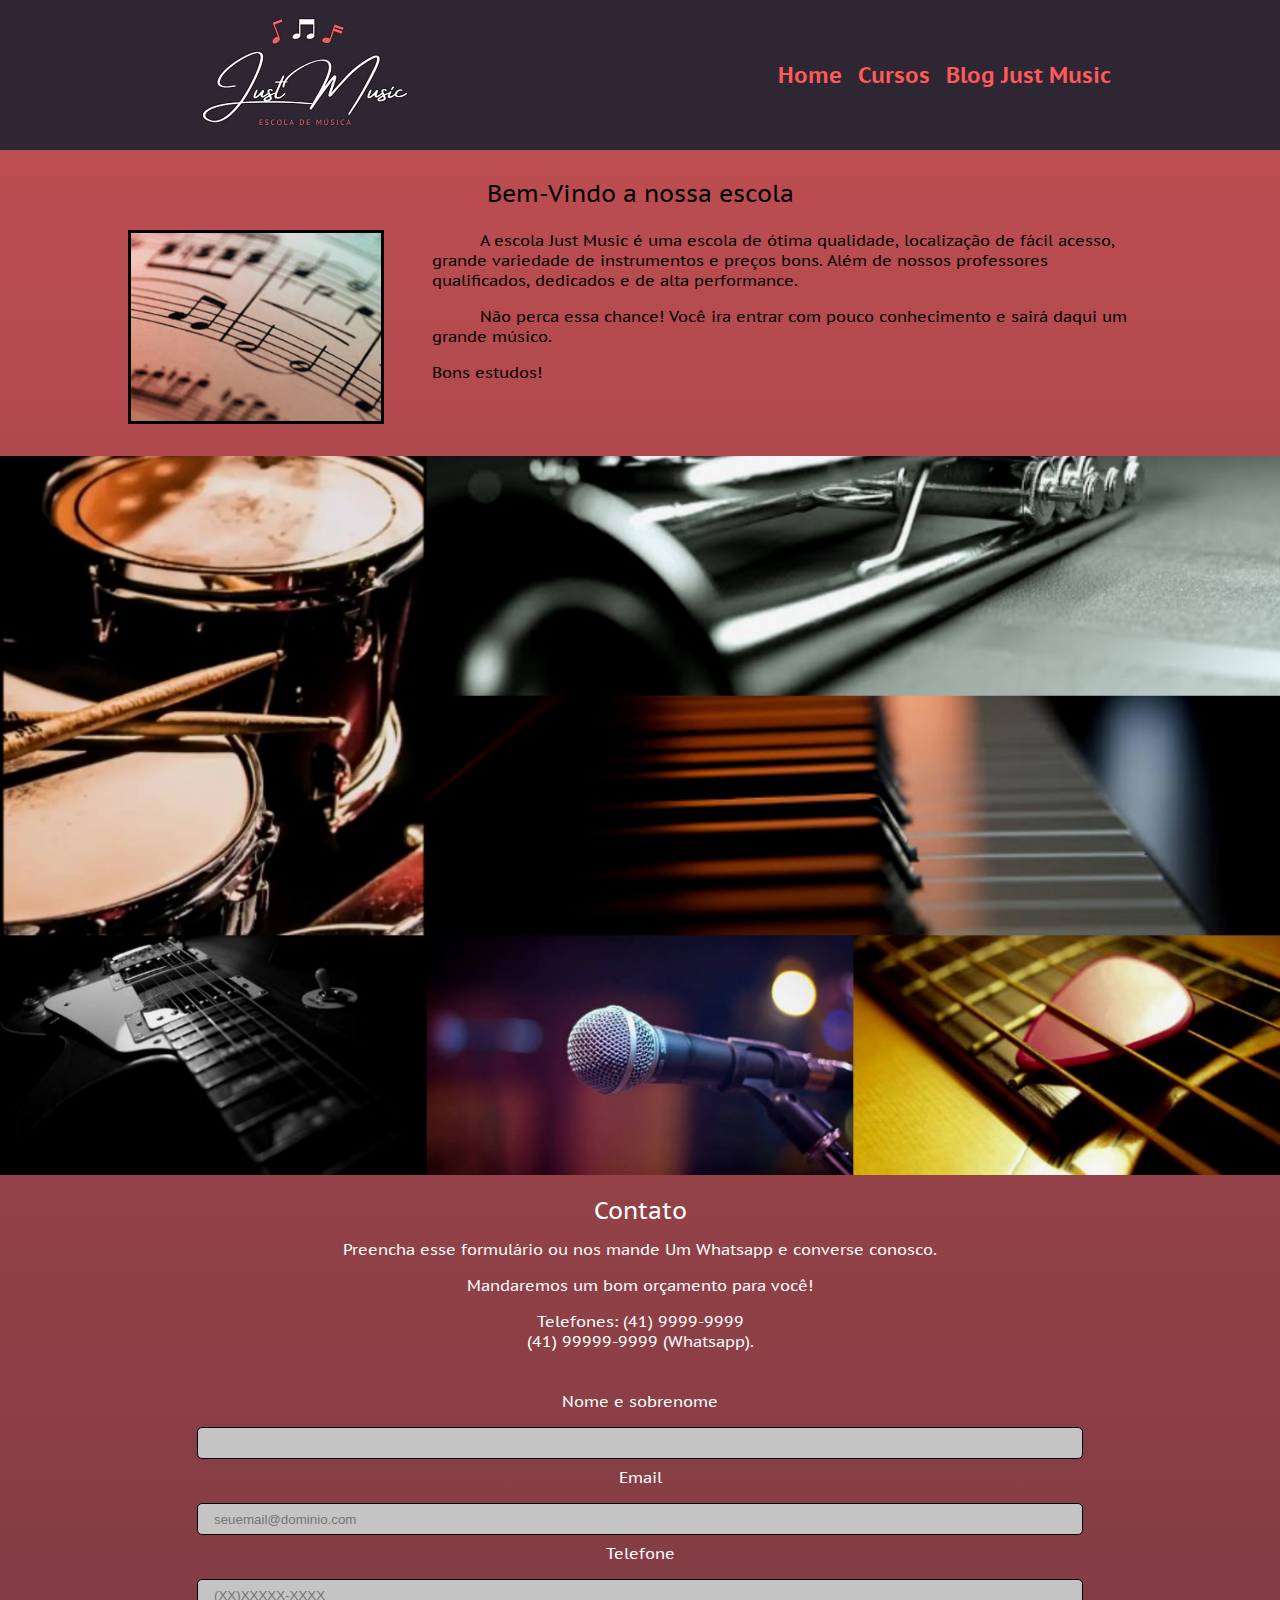
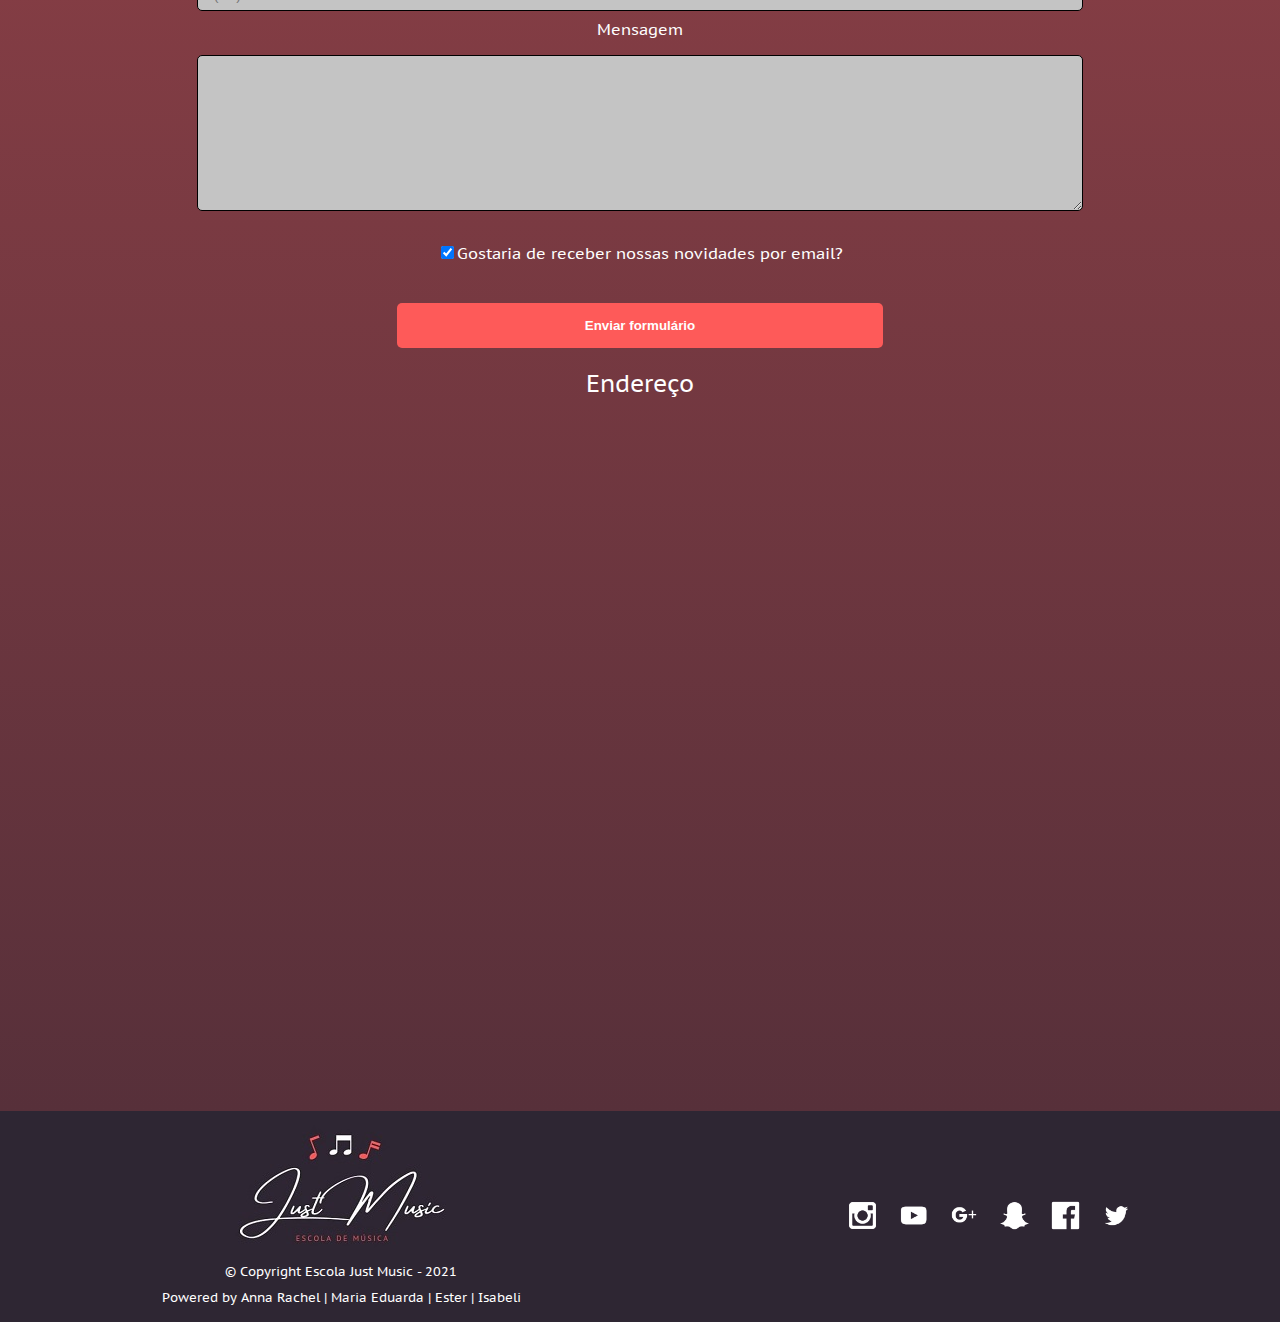
<file: index.html>
<!DOCTYPE html>
<html lang="pt-br">

    <head>

        <meta charset="UTF-8">
        <meta name="viewport" content="width=device-width initial-scale=1.0">
        <title>Just Music</title>
        <link rel="stylesheet" href="reset.css">
        <link rel="stylesheet" href="style.css">
        <link rel="preconnect" href="https://fonts.googleapis.com">
        <link rel="preconnect" href="https://fonts.gstatic.com" crossorigin>
        <link href="https://fonts.googleapis.com/css2?family=PT+Sans+Caption:wght@400;700&display=swap" rel="stylesheet">

    </head>

    <body>
        <header class="cabecalho">
            <a href="index.html"><h1><img src="Logo_2.jpeg" alt="Logo da Just Music" class="cabecalho_logo"></h1></a>
            <nav class="cabecalho__navegacao">
                <ul class="cabecalho__navegacao__lista">
                    <a href="index.html" class="cabecalho__navegacao__link">
                        <li>Home</li>
                    </a>
                    <a href="cursos.html" class="cabecalho__navegacao__link">
                        <li>Cursos</li>
                    </a>
                    <a href="blog.html" class="cabecalho__navegacao__link">
                        <li>Blog Just Music</li>
                    </a>
                </ul>
            </nav>
        </header>
        <main class="corpo">
            <section class="apresentacao">
                <div class="apresentacao__escrita">
                    <h2 class="apresentacao__titulo">Bem-Vindo a nossa escola</h2>
                    <img src="partitura.jpg" alt="Partitura" class="apresentacao__partitura">
                    <p class="apresentacao__texto identacao">A escola Just Music é uma escola de ótima qualidade, localização de fácil acesso, grande variedade de instrumentos e preços bons. Além de nossos professores qualificados, dedicados e de alta performance.</p>
                    <p class="apresentacao__texto identacao">Não perca essa chance! Você ira entrar com pouco conhecimento e sairá daqui um grande músico.</p>
                    <p class="apresentacao__texto">Bons estudos!</p>
                </div>
                <img src="banner.jpeg" alt="Nossos cursos" class="apresentacao__banner">
            </section>
            <section class="contato">
                <h2 class="contato__titulo">Contato</h2>
                <aderess>
                    <p class="contato__texto">Preencha esse formulário ou nos mande Um Whatsapp e converse conosco.</p>
                    <p class="contato__texto">Mandaremos um bom orçamento para você!</p>
                    <p class="contato__texto">Telefones: (41) 9999-9999<br>(41) 99999-9999 (Whatsapp).</p>
                </aderess>
            </section>
            <section class="formulario">
                <label for="nomesobrenome" class="formulario__texto">Nome e sobrenome</label>
                <input type="text" id="nomesobrenome" class="formulario__input formulario__input-padrao" required>

                <label for="email" class="formulario__texto">Email</label>
                <input type="email" id="email" class="formulario__input formulario__input-padrao" required placeholder="seuemail@dominio.com">

                <label for="telefone" class="formulario__texto">Telefone</label>
                <input type="tel" id="telefone" class="formulario__input formulario__input-padrao" required placeholder="(XX)XXXXX-XXXX">

                <label for="mensagem" class="formulario__texto">Mensagem</label>
                <textarea cols="70" rows="10" id="mensagem" class="formulario__input"></textarea required>

                <label class="checkbox formulario__texto"><input type="checkbox" checked>Gostaria de receber nossas novidades por email?</label>

                <input type="submit" value="Enviar formulário" class="formulario__botao">
            </section>  
            <section class="endereco">
                <h2 class="endereco__titulo">Endereço</h2>
                <iframe src="https://www.google.com/maps/embed?pb=!1m18!1m12!1m3!1d14412.78292812552!2d-49.275945640490754!3d-25.431718956116793!2m3!1f0!2f0!3f0!3m2!1i1024!2i768!4f13.1!3m3!1m2!1s0x94dce41476b2bc55%3A0x9e583478722cb1de!2sPasseio%20P%C3%BAblico!5e0!3m2!1spt-BR!2sbr!4v1625752431524!5m2!1spt-BR!2sbr" frameborder="0" style="border:0; width: 90vw; height: 75vh;" allowfullscreen="" class="endereco__mapa"></iframe>
            </section>
        </main>
        <footer class="rodape">
            <div class="rodape__logo-copy">
                <a href="index.html"><img src="Logo_2.jpeg" alt="Logo da Just Music" class="rodape__logo"></a>
                <p class="rodape__texto">© Copyright Escola Just Music - 2021</p>
                <p class="rodape__texto">Powered by Anna Rachel | Maria Eduarda | Ester | Isabeli</p>
            </div>

            <div class="rodape__social">
                <img src="instagram.png" alt="Link do nosso Instagram" class="rodape__social__rede">
                <img src="youtube.png" alt="Link do nosso Youtube" class="rodape__social__rede">
                <img src="plus.png" alt="Link do nosso Google Plus" class="rodape__social__rede">
                <img src="snap.png" alt="Link do nosso SnapChat" class="rodape__social__rede">
                <img src="facebook.png" alt="Link do nosso Facebook" class="rodape__social__rede">
                <img src="twitter.png" alt="Link do nosso Twitter" class="rodape__social__rede">
            </div>
        </footer>
    </body>
</file>
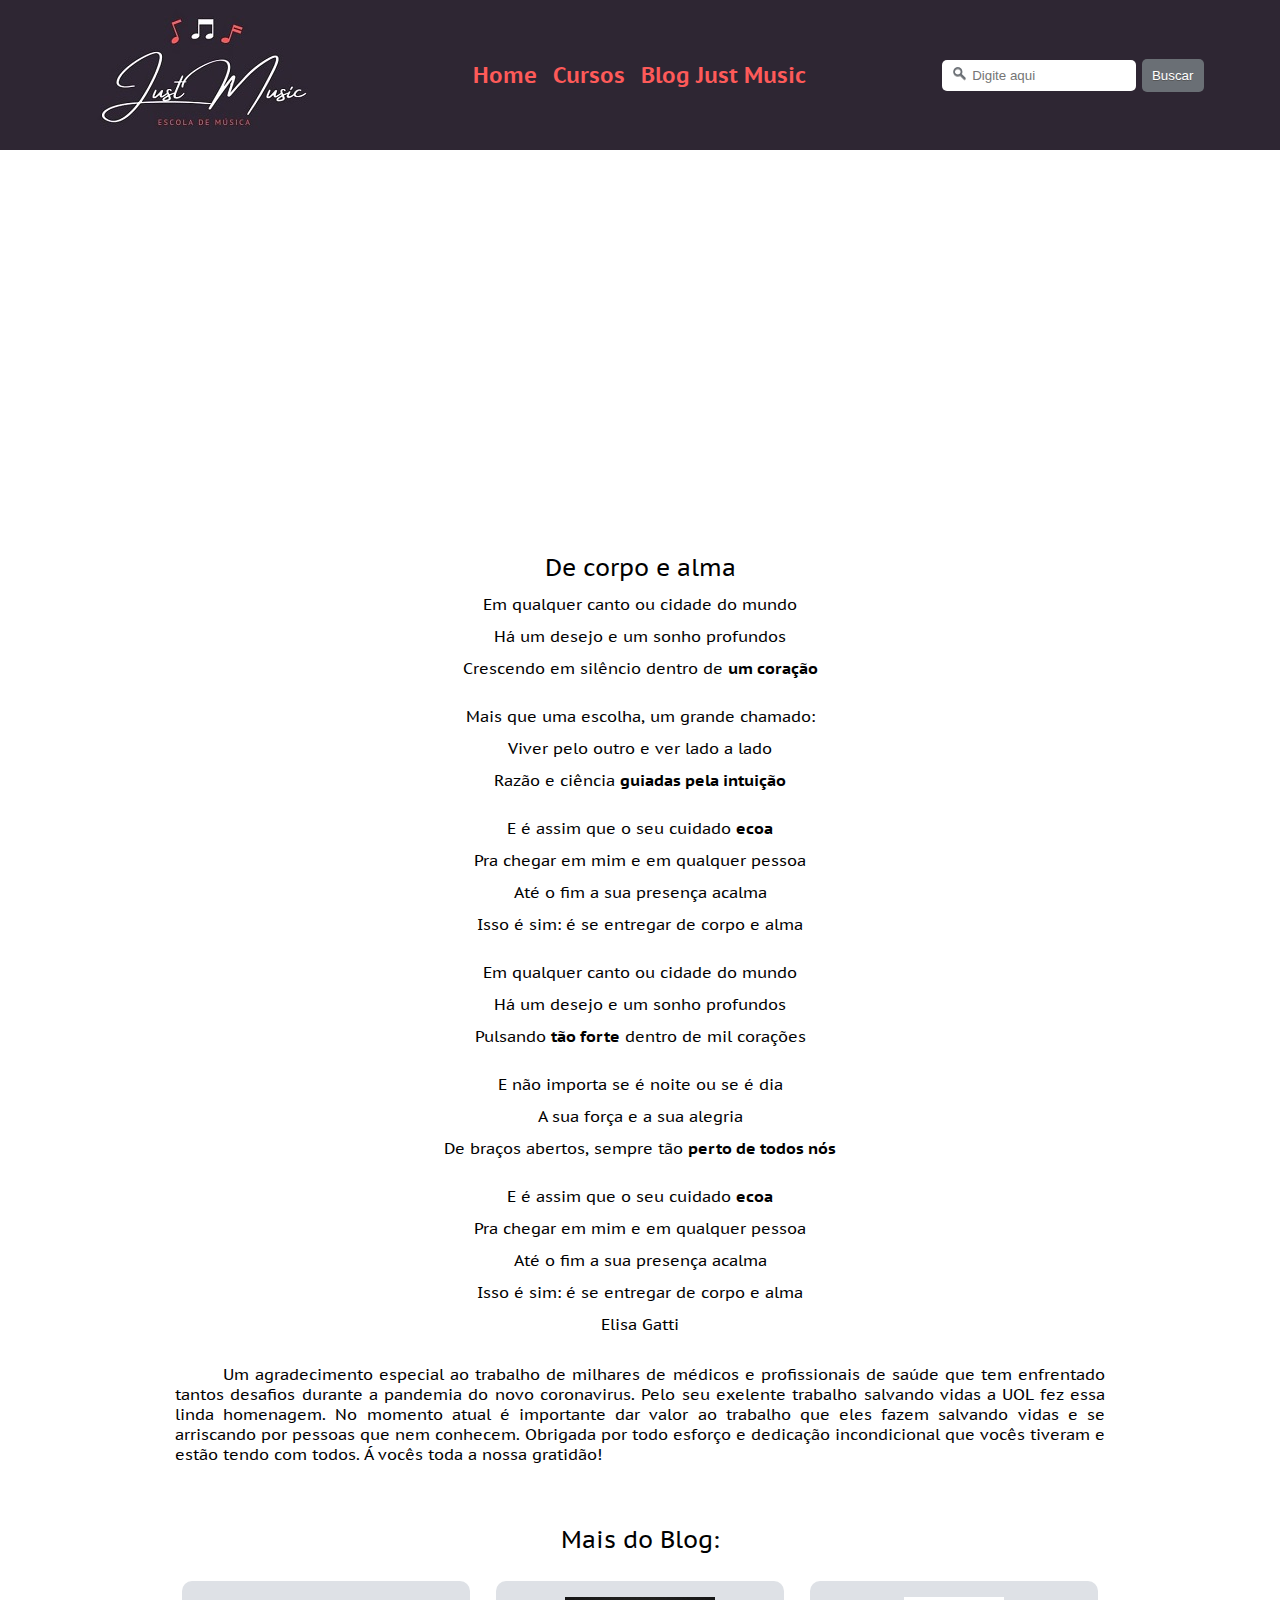
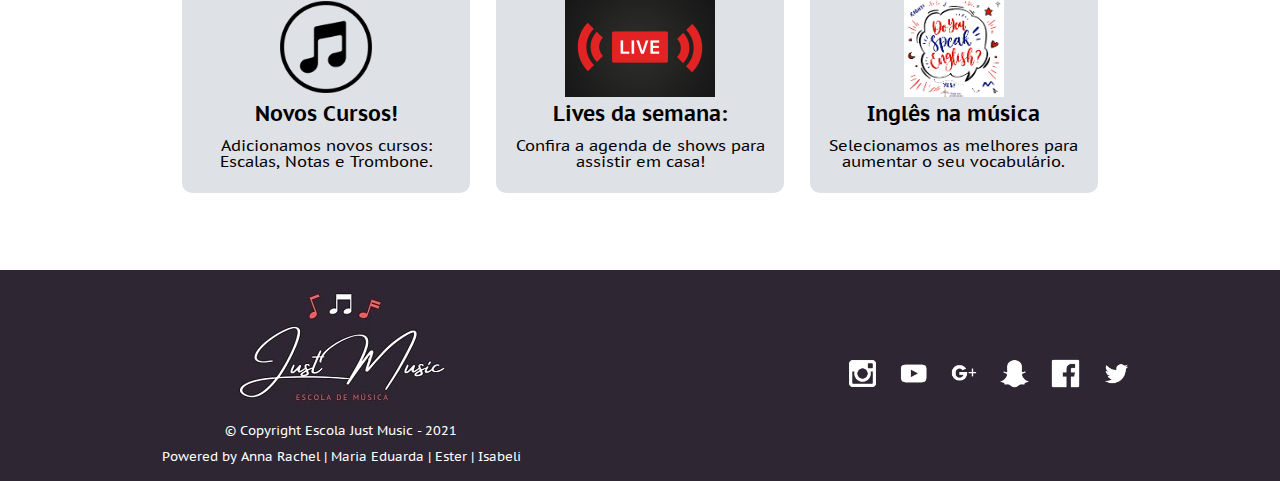
<file: blog.html>
<!DOCTYPE html>
<html lang="pt-br">

    <head>

        <meta charset="UTF-8">
        <meta name="viewport" content="width=device-width initial-scale=1.0">
        <title>Just Music - Blog</title>
        <link rel="stylesheet" href="reset.css">
        <link rel="stylesheet" href="style.css">
        <link rel="preconnect" href="https://fonts.googleapis.com">
        <link rel="preconnect" href="https://fonts.gstatic.com" crossorigin>
        <link href="https://fonts.googleapis.com/css2?family=PT+Sans+Caption:wght@400;700&display=swap" rel="stylesheet">

    </head>

    <body>
        <header class="cabecalho">
            <a href="index.html"><h1><img src="Logo_2.jpeg" alt="Logo da Just Music" class="cabecalho_logo"></h1></a>
            <nav class="cabecalho__navegacao">
                <ul class="cabecalho__navegacao__lista">
                    <a href="index.html" class="cabecalho__navegacao__link">
                        <li>Home</li>
                    </a>
                    <a href="cursos.html" class="cabecalho__navegacao__link">
                        <li>Cursos</li>
                    </a>
                    <a href="blog.html" class="cabecalho__navegacao__link">
                        <li>Blog Just Music</li>
                    </a>
                </ul>
            </nav>
            <form id="searchbox" method="get" action="/search">
                <input name="q" type="text" size="15" placeholder="Digite aqui" />
                <input id="button-submit" type="submit" value="Buscar" />
            </form>
        </header>
        <main>
            <section class="postagem">
                <div class="postagem__video">  
                    <iframe src="https://www.youtube.com/embed/AmKPJ3c_yCY" title="YouTube video player" frameborder="0" allow="accelerometer; autoplay; clipboard-write; encrypted-media; gyroscope; picture-in-picture" allowfullscreen></iframe>
                </div>
                <div class="postagem__poema">

                    <h2 class="postagem__poema__titulo">De corpo e alma</h2>

                    <p class="postagem__poema__texto">Em qualquer canto ou cidade do mundo</p>
                    <p class="postagem__poema__texto">Há um desejo e um sonho profundos</p>
                    <p class="postagem__poema__texto">Crescendo em silêncio dentro de <strong>um coração</strong></p>
                    <br>

                    <p class="postagem__poema__texto">Mais que uma escolha, um grande chamado:</p>
                    <p class="postagem__poema__texto">Viver pelo outro e ver lado a lado</p>
                    <p class="postagem__poema__texto">Razão e ciência <strong>guiadas pela intuição</strong></p>
                    <br>

                    <p class="postagem__poema__texto">E é assim que o seu cuidado <strong>ecoa</strong></p>
                    <p class="postagem__poema__texto">Pra chegar em mim e em qualquer pessoa</p>
                    <p class="postagem__poema__texto">Até o fim a sua presença acalma</p>
                    <p class="postagem__poema__texto">Isso é sim: é se entregar de corpo e alma</p>
                    <br>

                    <p class="postagem__poema__texto">Em qualquer canto ou cidade do mundo</p>
                    <p class="postagem__poema__texto">Há um desejo e um sonho profundos</p>
                    <p class="postagem__poema__texto">Pulsando <strong>tão forte</strong> dentro de mil corações</p>
                    <br>

                    <p class="postagem__poema__texto">E não importa se é noite ou se é dia</p>
                    <p class="postagem__poema__texto">A sua força e a sua alegria</p>
                    <p class="postagem__poema__texto">De braços abertos, sempre tão <strong>perto de todos nós</strong></p>
                    <br>

                    <p class="postagem__poema__texto">E é assim que o seu cuidado <strong>ecoa</strong></p>
                    <p class="postagem__poema__texto">Pra chegar em mim e em qualquer pessoa</p>
                    <p class="postagem__poema__texto">Até o fim a sua presença acalma</p>
                    <p class="postagem__poema__texto">Isso é sim: é se entregar de corpo e alma</p>

                    <h2 class="postagem__poema__assinatura">Elisa Gatti</h2>

                </div>
                <div class="postagem__post">
                    <p class="postagem__post__texto identacao">Um agradecimento especial ao trabalho de milhares de médicos e profissionais de saúde que tem enfrentado tantos desafios durante a pandemia do novo coronavirus. Pelo seu exelente trabalho salvando vidas a UOL fez essa linda homenagem. No momento atual é importante dar valor ao trabalho que eles fazem salvando vidas e se arriscando por pessoas que nem conhecem. Obrigada por todo esforço e dedicação incondicional que vocês tiveram e estão tendo com todos. Á vocês toda a nossa gratidão!</p>
                </div>
            </section>
            <section class="mais">
                <h2 class="mais__titulo">Mais do Blog:</h2>
                <ul class="mais__temas">
                    <li class="mais__temas__item">
                        <img class="mais__temas__item__imagem" src="nota_blog.png">
                        <h3 class="mais__temas__item__titulo">Novos Cursos!</h3>
                        <p class="mais__temas__item__texto">Adicionamos novos cursos: Escalas, Notas e Trombone.</p>
                    </li>
                    <li class="mais__temas__item">
                        <img class="mais__temas__item__imagem" src="live.jpg">
                        <h3 class="mais__temas__item__titulo">Lives da semana:</h3>
                        <p class="mais__temas__item__texto">Confira a agenda de shows para assistir em casa!</p>
                    </li>
                    <li class="mais__temas__item">
                        <img class="mais__temas__item__imagem" src="inglês.png">
                        <h3 class="mais__temas__item__titulo">Inglês na música</h3>
                        <p class="mais__temas__item__texto">Selecionamos as melhores para aumentar o seu vocabulário.</p>
                    </li>
                </ul>
            </section>
        </main>
        <footer class="rodape">
            <div class="rodape__logo-copy">
                <a href="index.html"><img src="Logo_2.jpeg" alt="Logo da Just Music" class="rodape__logo"></a>
                <p class="rodape__texto">© Copyright Escola Just Music - 2021</p>
                <p class="rodape__texto">Powered by Anna Rachel | Maria Eduarda | Ester | Isabeli</p>
            </div>

            <div class="rodape__social">
                <img src="instagram.png" alt="Link do nosso Instagram" class="rodape__social__rede">
                <img src="youtube.png" alt="Link do nosso Youtube" class="rodape__social__rede">
                <img src="plus.png" alt="Link do nosso Google Plus" class="rodape__social__rede">
                <img src="snap.png" alt="Link do nosso SnapChat" class="rodape__social__rede">
                <img src="facebook.png" alt="Link do nosso Facebook" class="rodape__social__rede">
                <img src="twitter.png" alt="Link do nosso Twitter" class="rodape__social__rede">
            </div>
        </footer>
    </body>
</file>
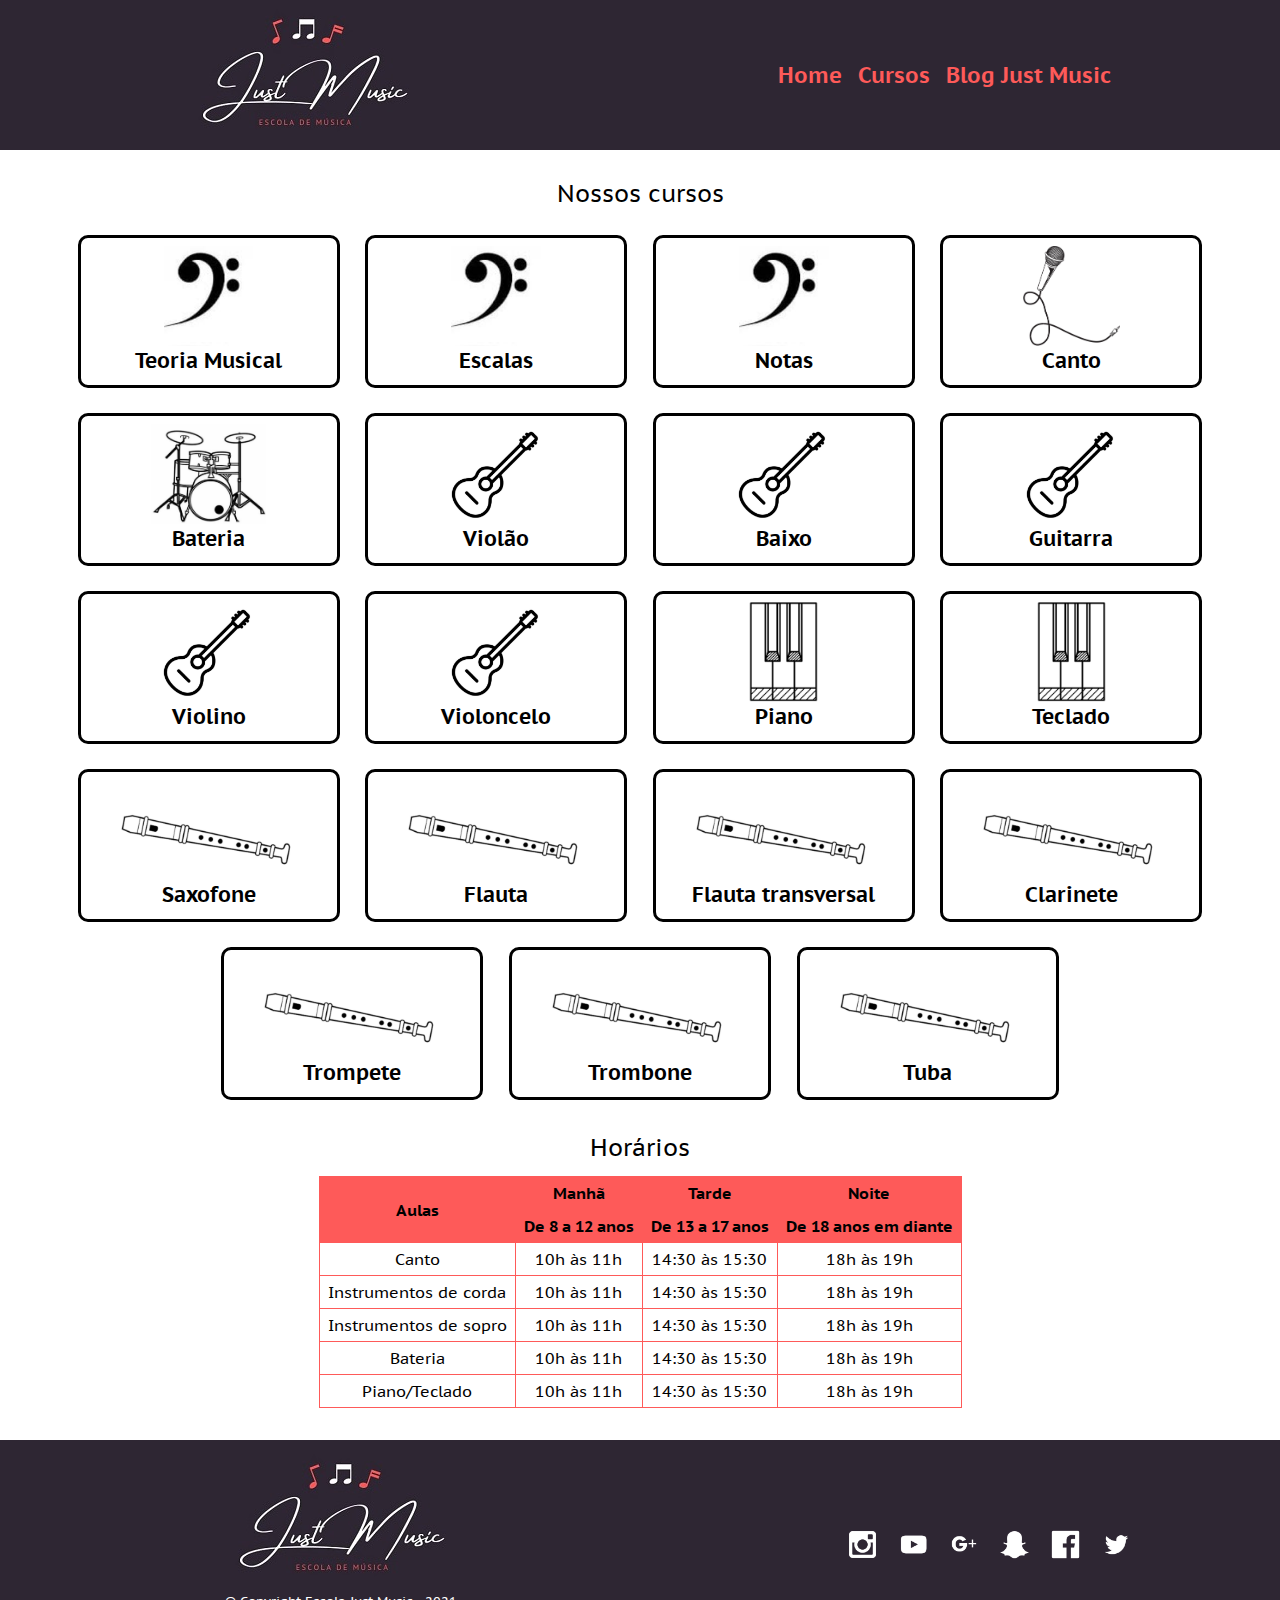
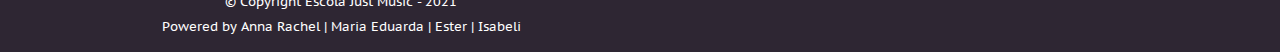
<file: cursos.html>
<!DOCTYPE html>
<html lang="pt-br">

    <head>

        <meta charset="UTF-8">
        <meta name="viewport" content="width=device-width initial-scale=1.0">
        <title>Just Music - Cursos</title>
        <link rel="stylesheet" href="reset.css">
        <link rel="stylesheet" href="style.css">
        <link rel="preconnect" href="https://fonts.googleapis.com">
        <link rel="preconnect" href="https://fonts.gstatic.com" crossorigin>
        <link href="https://fonts.googleapis.com/css2?family=PT+Sans+Caption:wght@400;700&display=swap" rel="stylesheet">

    </head>

    <body>
        <header class="cabecalho">
            <a href="index.html"><h1><img src="Logo_2.jpeg" alt="Logo da Just Music" class="cabecalho_logo"></h1></a>
            <nav class="cabecalho__navegacao">
                <ul class="cabecalho__navegacao__lista">
                    <a href="index.html" class="cabecalho__navegacao__link">
                        <li>Home</li>
                    </a>
                    <a href="cursos.html" class="cabecalho__navegacao__link">
                        <li>Cursos</li>
                    </a>
                    <a href="blog.html" class="cabecalho__navegacao__link">
                        <li>Blog Just Music</li>
                    </a>
                </ul>
            </nav>
        </header>
        <main>
            <section class="produtos">
                <h2 class="produtos__titulo">Nossos cursos</h2>
                <ul class="produtos__lista">
                    <li class="produtos__lista__item">
                        <img class="produtos__lista__item__imagem" src="teoria.jpeg">
                        <h3 class="produtos__lista__item__nome">Teoria Musical</h3>
                    </li>

                    <li class="produtos__lista__item">
                        <img class="produtos__lista__item__imagem" src="teoria.jpeg">
                        <h3 class="produtos__lista__item__nome">Escalas</h3>
                    </li>

                    <li class="produtos__lista__item">
                        <img class="produtos__lista__item__imagem" src="teoria.jpeg">
                        <h3 class="produtos__lista__item__nome">Notas</h3>
                    </li>

                    <li class="produtos__lista__item">
                        <img class="produtos__lista__item__imagem" src="canto.jpg">
                        <h3 class="produtos__lista__item__nome">Canto</h3>
                    </li>

                    <li class="produtos__lista__item">
                        <img class="produtos__lista__item__imagem" src="percucao.jpeg">
                        <h3 class="produtos__lista__item__nome">Bateria</h3>
                    </li>

                    <li class="produtos__lista__item">
                        <img class="produtos__lista__item__imagem" src="corda.jpeg">
                        <h3 class="produtos__lista__item__nome">Violão</h3>
                    </li>

                    <li class="produtos__lista__item">
                        <img class="produtos__lista__item__imagem" src="corda.jpeg">
                        <h3 class="produtos__lista__item__nome">Baixo</h3>
                    </li>

                    <li class="produtos__lista__item">
                        <img class="produtos__lista__item__imagem" src="corda.jpeg">
                        <h3 class="produtos__lista__item__nome">Guitarra</h3>
                    </li>

                    <li class="produtos__lista__item">
                        <img class="produtos__lista__item__imagem" src="corda.jpeg">
                        <h3 class="produtos__lista__item__nome">Violino</h3>
                    </li>

                    <li class="produtos__lista__item">
                        <img class="produtos__lista__item__imagem" src="corda.jpeg">
                        <h3 class="produtos__lista__item__nome">Violoncelo</h3>
                    </li>

                    <li class="produtos__lista__item">
                        <img class="produtos__lista__item__imagem" src="Piano.jpeg">
                        <h3 class="produtos__lista__item__nome">Piano</h3>
                    </li>

                    <li class="produtos__lista__item">
                        <img class="produtos__lista__item__imagem" src="Piano.jpeg">
                        <h3 class="produtos__lista__item__nome">Teclado</h3>
                    </li>

                    <li class="produtos__lista__item">
                        <img class="produtos__lista__item__imagem" src="sopro.jpeg">
                        <h3 class="produtos__lista__item__nome">Saxofone</h3>
                    </li>

                    <li class="produtos__lista__item">
                        <img class="produtos__lista__item__imagem" src="sopro.jpeg">
                        <h3 class="produtos__lista__item__nome">Flauta</h3>
                    </li>

                    <li class="produtos__lista__item">
                        <img class="produtos__lista__item__imagem" src="sopro.jpeg">
                        <h3 class="produtos__lista__item__nome">Flauta transversal</h3>
                    </li>

                    <li class="produtos__lista__item">
                        <img class="produtos__lista__item__imagem" src="sopro.jpeg">
                        <h3 class="produtos__lista__item__nome">Clarinete</h3>
                    </li>

                    <li class="produtos__lista__item">
                        <img class="produtos__lista__item__imagem" src="sopro.jpeg">
                        <h3 class="produtos__lista__item__nome">Trompete</h3>
                    </li>

                    <li class="produtos__lista__item">
                        <img class="produtos__lista__item__imagem" src="sopro.jpeg">
                        <h3 class="produtos__lista__item__nome">Trombone</h3>
                    </li>

                    <li class="produtos__lista__item">
                        <img class="produtos__lista__item__imagem" src="sopro.jpeg">
                        <h3 class="produtos__lista__item__nome">Tuba</h3>
                    </li>
                </ul>
            </section>
            <section class="horarios">
                <h2 class="horarios__titulo">Horários</h2>
                <table class="horarios__tabela">
                    <thead class="horarios__tabela__cabecalho">
                        <tr>
                            <th rowspan="2" class="horarios__tabela__cabecalho__aulas horarios__tabela__cedula">Aulas</th>
                            <th class="horarios__tabela__cedula">Manhã</th>
                            <th class="horarios__tabela__cedula">Tarde</th>
                            <th class="horarios__tabela__cedula">Noite</th>
                        </tr>
                        <tr>
                            <th class="horarios__tabela__cedula">De 8 a 12 anos</th>
                            <th class="horarios__tabela__cedula">De 13 a 17 anos</th>
                            <th class="horarios__tabela__cedula">De 18 anos em diante</th>
                        </tr>
                    </thead>
                    <tbody>
                        <tr>
                            <td class="horarios__tabela__cedula">Canto</td>
                            <td class="horarios__tabela__cedula">10h às 11h</td>
                            <td class="horarios__tabela__cedula">14:30 às 15:30</td>
                            <td class="horarios__tabela__cedula">18h às 19h</td>
                        </tr>
                        <tr>
                            <td class="horarios__tabela__cedula">Instrumentos de corda</td>
                            <td class="horarios__tabela__cedula">10h às 11h</td>
                            <td class="horarios__tabela__cedula">14:30 às 15:30</td>
                            <td class="horarios__tabela__cedula">18h às 19h</td>
                        </tr>
                        <tr>
                            <td class="horarios__tabela__cedula">Instrumentos de sopro</td>
                            <td class="horarios__tabela__cedula">10h às 11h</td>
                            <td class="horarios__tabela__cedula">14:30 às 15:30</td>
                            <td class="horarios__tabela__cedula">18h às 19h</td>
                        </tr>
                        <tr>
                            <td class="horarios__tabela__cedula">Bateria</td>
                            <td class="horarios__tabela__cedula">10h às 11h</td>
                            <td class="horarios__tabela__cedula">14:30 às 15:30</td>
                            <td class="horarios__tabela__cedula">18h às 19h</td>
                        </tr>
                        <tr>
                            <td class="horarios__tabela__cedula">Piano/Teclado</td>
                            <td class="horarios__tabela__cedula">10h às 11h</td>
                            <td class="horarios__tabela__cedula">14:30 às 15:30</td>
                            <td class="horarios__tabela__cedula">18h às 19h</td>
                        </tr>
                    </tbody>
                </table>
            </section>
        </main>
        <footer class="rodape">
            <div class="rodape__logo-copy">
                <a href="index.html"><img src="Logo_2.jpeg" alt="Logo da Just Music" class="rodape__logo"></a>
                <p class="rodape__texto">© Copyright Escola Just Music - 2021</p>
                <p class="rodape__texto">Powered by Anna Rachel | Maria Eduarda | Ester | Isabeli</p>
            </div>

            <div class="rodape__social">
                <img src="instagram.png" alt="Link do nosso Instagram" class="rodape__social__rede">
                <img src="youtube.png" alt="Link do nosso Youtube" class="rodape__social__rede">
                <img src="plus.png" alt="Link do nosso Google Plus" class="rodape__social__rede">
                <img src="snap.png" alt="Link do nosso SnapChat" class="rodape__social__rede">
                <img src="facebook.png" alt="Link do nosso Facebook" class="rodape__social__rede">
                <img src="twitter.png" alt="Link do nosso Twitter" class="rodape__social__rede">
            </div>
        </footer>
    </body>
</file>
<file: style.css>
:root {
    --branco: #FFF;
    --rosa: #FE5A59;
    --rosa-escuro: #BC4D51;
    --roxo-claro: #57303A;
    --roxo: #2E2633;
    --cinza: #C4C4C4;
    --preto: #000;
    --sombra: rgb(222, 225, 230);
}

body {
    font-family: 'PT Sans Caption', sans-serif;
}

strong {
    font-weight: bold;
}

.cabecalho {
    display: flex;
    flex-direction: column;
    align-items: center;
    background-color: var(--roxo);
    padding-bottom: 0.5rem;
    font-size: 1.4rem;
}

.cabecalho__logo{
    width: 60vw;
}

.cabecalho__navegacao {
    text-align: center;
}

.cabecalho__navegacao__link {
    font-weight: bold;
    color: var(--rosa);
    text-decoration: none;
}

.cabecalho__navegacao__link li {
    margin-bottom: 1rem;
}

.cabecalho__navegacao__link:hover {
    color: rgb(188, 77, 81);
    text-decoration: underline;
}

.corpo {
    background: linear-gradient(var(--rosa-escuro), var(--roxo-claro));
}

.apresentacao {
    padding-top: 1.5rem;
    display: flex;
    flex-direction: column;
    align-items: center;
}

.apresentacao__titulo {
    font-size: 1.5rem;
    text-align: center;
    padding-right: 1rem;
    padding-left: 1rem;
}

.apresentacao__partitura {
    display: block;
    margin: 2rem auto;
    max-width: 300px;
    width: 80vw;
    margin-top: 2rem;
    margin-bottom: 2rem;
    border: solid 0.19rem var(--preto);
}

.apresentacao__texto {
    line-height: normal;
    margin: 0 auto 1rem;
    padding-right: 1rem;
    padding-left: 1rem;
}

.identacao {
    text-indent: 3rem;
}

.apresentacao__banner {
    width: 100%;
}

.contato {
    padding-top: 1.5rem;
    padding-right: 1rem;
    padding-left: 1rem;
    display: flex;
    flex-direction: column;
    align-items: center;
}

.contato__titulo {
    font-size: 1.5rem;
    text-align: center;
    color: var(--branco);
    margin-bottom: 1rem;
}

.contato__texto {
    text-align: center;
    color: var(--branco);
    line-height: normal;
    margin: 0 auto 1rem;
}

.formulario {
    display: flex;
    flex-direction: column;
    align-items: center;
    margin-top: 1.5rem;
    padding-right: 2rem;
    padding-left: 2rem;
    text-align: center;
}

.formulario__texto {
    color: var(--branco);
    line-height: normal;
}

.formulario__input {
    max-width: 886px;
    width: 100%;
    background: #C4C4C4;
    border: 1px solid #000000;
    box-sizing: border-box;
    border-radius: 5px;
    padding-left: 1rem;
    padding-right: 1rem;
    margin-top: 1rem;
    margin-bottom: 0.5rem;
}

.formulario__input-padrao {
    height: 2rem;
}

.formulario__botao {
    margin: 0 auto;
    margin-top: 1.5rem;
    background: var(--rosa);
    border: none;
    border-radius: 5px;
    width: 70%;
    font-weight: bold;
    height: 2rem;
    color: var(--branco);
    cursor: pointer;
}

.endereco {
    display: flex;
    align-items: center;
    margin-top: 1.5rem;
    padding-bottom: 1.5rem;
    flex-direction: column;
}

.endereco__titulo {
    font-size: 1.5rem;
    text-align: center;
    color: var(--branco);
    margin-bottom: 1rem;
}

.rodape {
    display: flex;
    flex-direction: column;
    align-items: center;
    background-color: var(--roxo);
    padding-bottom: 0.5rem;
    font-size: 1.4rem;
    padding-bottom: 1.5rem;
}

.rodape__logo-copy {
    display: flex;
    flex-direction: column;
    align-items: center;
}

.rodape__texto {
    font-size: 0.8rem;
    color: var(--branco);
    text-align: center;
    margin-bottom: 0.8rem;
    padding-left: 0.8rem;
    padding-right: 0.8rem;
}

.rodape__social__rede {
    width: 1.8rem;
}

/*cursos*/

.produtos {
    margin-top: 2rem;
}

.produtos__titulo {
    font-size: 1.5rem;
    text-align: center;
    padding-right: 1rem;
    padding-left: 1rem;
    margin-bottom: 1rem;
}

.produtos__lista {
    display: flex;
    flex-direction: column;
    align-items: center;
}

.produtos__lista__item {
    border: solid 0.19rem var(--preto);
    border-radius: 10px;
    width: 90%;
    display: flex;
    flex-direction: column;
    align-items: center;
    margin-bottom: 1rem;
    padding: .5rem 0;
}

.produtos__lista__item__imagem {
    height: 100px;
}

.produtos__lista__item__nome {
    margin-top: 0.3rem;
    margin-bottom: .3rem;
    font-size: 1.3rem;
    font-weight: bold;
}

.produtos__lista__item:hover {
    border-color: var(--rosa);
    transition-duration: 0.3s;
}

.produtos__lista__item:active {
    box-shadow: 10px 10px 10px 0 var(--cinza);
    transition-duration: 0.3s;
}

.produtos__lista__item:hover .produtos__lista__item__nome {
    font-size: 1.5rem;
}

.horarios {
    margin-top: 1.5rem;
    margin-bottom: 2rem;
}

.horarios__titulo {
    font-size: 1.5rem;
    text-align: center;
    padding-right: 1rem;
    padding-left: 1rem;
    margin-bottom: 1rem;
}

.horarios__tabela {
    margin: 1rem .5rem;
}

.horarios__tabela__cabecalho {
    background: rgb(254, 90, 89);
    column-rule-color: white;
    font-weight: bold;
}

.horarios__tabela__corpo {
    background: #FEFEFE;
}

.horarios__tabela__cedula {
    border: 1px solid rgb(254, 90, 89);
    padding: .18rem .18rem;
}

.horarios__tabela__cabecalho__aulas {
    text-align: center;
    vertical-align: middle;
}

/*blog*/

#searchbox {
    width: 270px;
    margin-bottom: .5rem;
}

input:focus::-webkit-input-placeholder {
    color: transparent;
}

input:focus:-moz-placeholder {
    color: transparent;
}

input:focus::-moz-placeholder {
    color: transparent;
}

#searchbox input {
    outline: none;
}

#searchbox input[type="text"] {
    background: url(lupinha.png) no-repeat 10px 6px #fff;
    border: none;
    border-radius: 5px;
    color: var(--cinza);
    width: 55%;
    padding: 8px 15px 8px 30px;
}

#button-submit {
    background: #6A6F75; /*--define a cor do botão Buscar--*/
    border-width: 0px;
    padding: 9px 0px;
    width: 23%;
    cursor: pointer;
    color: #fff; /*--define a cor da fonte do botão Buscar--*/
    text-shadow: 0 1px 0 #555;
    border: none;
    border-radius: 5px;
}

#button-submit:hover {
    background: var(--rosa);
}

#button-submit:active {
    background: var(--rosa-escuro);
    outline: none;
}

#button-submit::-moz-focus-inner {
    border: 0;
}

.postagem {
    display: flex;
    flex-direction: column;
    align-items: center;
}

.postagem__video iframe {
    width: 100vw;
    height: 20rem;
    margin: 1.5rem auto;
    margin-top: 2rem;
}

.postagem__poema__titulo {
    font-size: 1.5rem;
    text-align: center;
    padding-right: 1rem;
    padding-left: 1rem;
    margin-bottom: 1rem;
}

.postagem__poema__texto {
    text-align: center;
    padding: 0 1rem;
    margin-bottom: 1rem;
}

.postagem__poema__assinatura {
    font-size: 1.2  rem;
    text-align: center;
    margin-top: 1rem;
}

.postagem__post {
    margin: 2rem 1.5rem;
    max-width: 930px;
}

.postagem__post__texto {
    line-height: normal;
    text-align: justify;
}

.mais {
    margin-top: 2rem;
    margin-bottom: 4rem;
}

.mais__titulo {
    font-size: 1.5rem;
    text-align: center;
    padding-right: 1rem;
    padding-left: 1rem;
    margin-bottom: 1rem;
}

.mais__temas {
    display: flex;
    flex-direction: column;
    align-items: center;
}

.mais__temas__item {
    border: none;
    border-radius: 10px;
    background-color: var(--sombra);
    width: 90%;
    display: flex;
    flex-direction: column;
    align-items: center;
    margin-bottom: 1rem;
    padding: 1rem 0;
    padding-left: 1rem;
    padding-right: 1rem;
}

.mais__temas__item__imagem {
    height: 100px;
}

.mais__temas__item__titulo {
    margin-top: 0.4rem;
    margin-bottom: .3rem;
    font-size: 1.3rem;
    font-weight: bold;
}

.mais__temas__item:hover {
    box-shadow: 10px 10px 10px 0 var(--cinza);
    transition-duration: 0.3s;
}

.mais__temas__item:hover .mais__temas__item__titulo {
    font-size: 1.5rem;
}

.mais__temas__item__texto {
    margin: 0.5rem 0;
    text-align: center;
}

@media screen and (min-width: 629px) {
    .horarios__tabela__cedula {
        text-align: center;
        padding: 0.5rem;
    }

    .postagem__video {
        display: flex;
        align-items: center;
    }

    .postagem__video iframe {
        width: 600px;
        height: 350px;
    }
}

@media screen and (min-width: 671px) {
    .horarios__tabela {
        margin: auto;
    }
}

@media screen and (min-width: 768px) {
    .endereco__mapa {
        height: 80vh;
    }
}

@media screen and (min-width: 1024px) {
    .cabecalho {
        flex-direction: row;
        align-items: center;
        justify-content: space-around;
        padding-bottom: 0;
    }

    .cabecalho__navegacao__lista {
        display: flex;
        flex-direction: row;
        align-items: center;
    }

    .cabecalho__navegacao__link {
        margin-right: 1rem;
    }

    .cabecalho__navegacao__link:nth-child(3) {
        margin-right: 0;
    }

    .cabecalho__navegacao__link li {
        margin-bottom: 0;
    }

    .apresentacao__partitura {
        width: 250px;
        float: left;
        margin: 0 0;
        margin-right: 3rem;
    }

    .apresentacao__escrita {
        margin: 0 8rem;
    }

    .apresentacao__titulo {
        margin-top: .5rem;
        margin-bottom: 1.5rem;
    }

    .apresentacao__banner {
        margin-top: 2rem;
    }

    .checkbox {
        margin: 1.5rem 0;
    }

    .formulario__botao {
        margin-top: 1rem;
        width: 40%;
        padding: 15px 0;
        height: auto;
    }

    .endereco__mapa {
        height: 200px;
    }

    .rodape {
        flex-direction: row;
        align-items: center;
        justify-content: space-around;
        padding-top: .3rem;
        padding-bottom: .3rem;
    }

    .rodape__social__rede {
        margin-left: 1rem;
    }

    .produtos__lista {
        flex-direction: row;
        flex-wrap: wrap;
        justify-content: center;
    }

    .produtos__lista__item {
        width: 20%;
        margin: 1%;
    }

    #searchbox {
        margin: 0;
    }

    .mais__temas {
        flex-direction: row;
        flex-wrap: wrap;
        justify-content: center;
    }

    .mais__temas__item {
        width: 20%;
        margin: 1%;
    }
}
</file>
